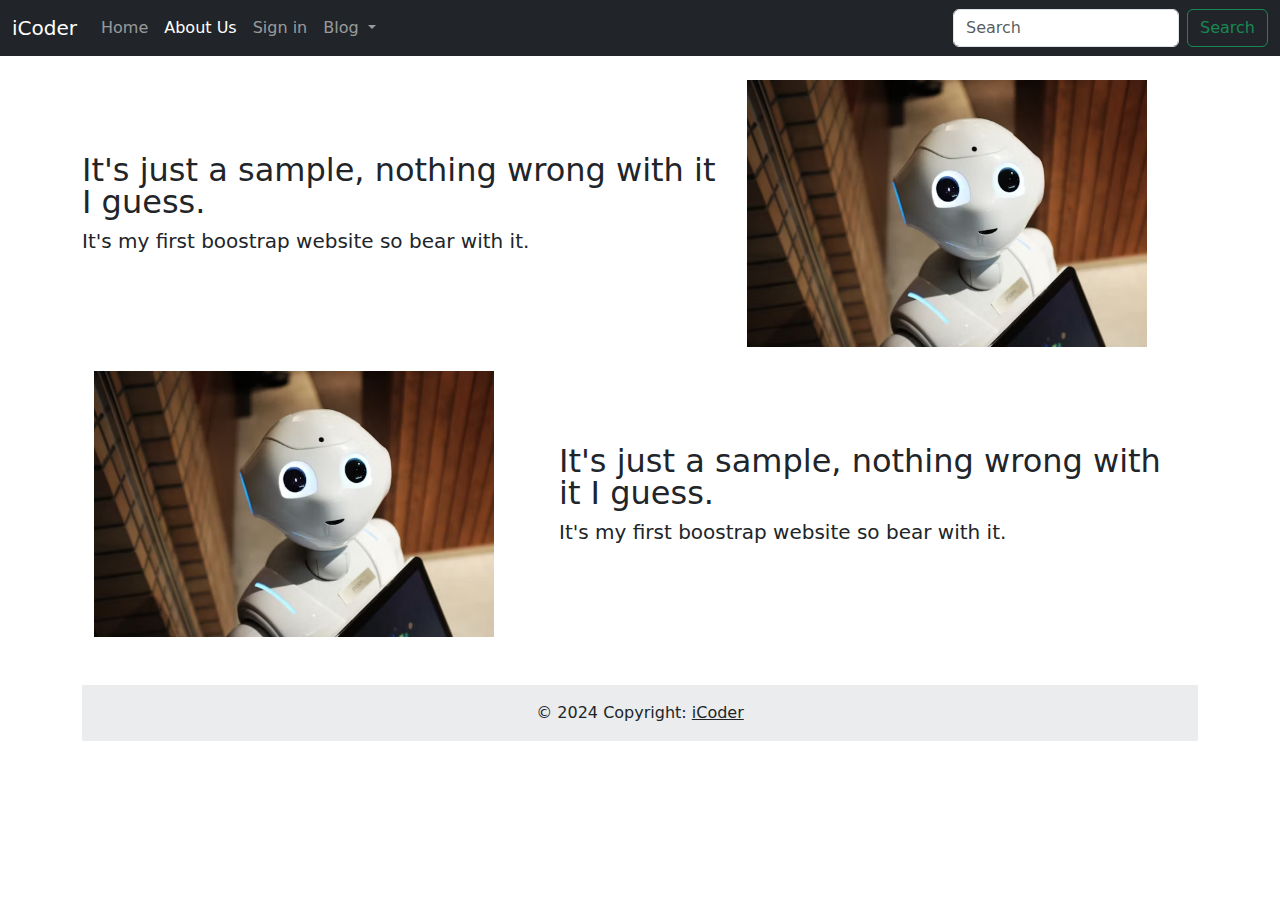
<file: About Us.html>
<!doctype html>
<html lang="en">

<head>
    <meta charset="utf-8">
    <meta name="viewport" content="width=device-width, initial-scale=1">
    <link rel="stylesheet" href="style.css">
    <title>Bootstrap demo</title>
    <link href="https://cdn.jsdelivr.net/npm/bootstrap@5.3.3/dist/css/bootstrap.min.css" rel="stylesheet"
        integrity="sha384-QWTKZyjpPEjISv5WaRU9OFeRpok6YctnYmDr5pNlyT2bRjXh0JMhjY6hW+ALEwIH" crossorigin="anonymous">
</head>

<body>

    <nav class="navbar navbar-expand-lg navbar-dark bg-dark">
        <div class="container-fluid">
            <a class="navbar-brand" href="/index.html">iCoder</a>
            <button class="navbar-toggler" type="button" data-bs-toggle="collapse"
                data-bs-target="#navbarSupportedContent" aria-controls="navbarSupportedContent" aria-expanded="false"
                aria-label="Toggle navigation">
                <span class="navbar-toggler-icon"></span>
            </button>

            <div class="collapse navbar-collapse" id="navbarSupportedContent">
                <ul class="navbar-nav me-auto mb-2 mb-lg-0">
                    <li class="nav-item">
                        <a class="nav-link" aria-current="page" href="/index.html">Home</a>
                    </li>
                    <li class="nav-item actives">
                        <a class="nav-link active" href="/About Us.html">About Us</a>
                    </li>
                    <li class="nav-item">
                        <a class="nav-link" href="/Contact us.html">Sign in</a>
                    </li>
                    <li class="nav-item dropdown">
                        <a class="nav-link dropdown-toggle" href="#" role="button" data-bs-toggle="dropdown"
                            aria-expanded="false">
                            Blog
                        </a>
                        <ul class="dropdown-menu">
                            <li><a class="dropdown-item" href="#">Web development</a></li>
                            <li><a class="dropdown-item" href="#">Blogging</a></li>
                            <li>
                                <hr class="dropdown-divider">
                            </li>
                            <li><a class="dropdown-item" href="#">SEO</a></li>
                        </ul>
                    </li>
                </ul>
                <form class="d-flex" role="search">
                    <input class="form-control me-2" type="search" placeholder="Search" aria-label="Search">
                    <button class="btn btn-outline-success" type="submit">Search</button>
                </form>
            </div>
        </div>
    </nav>
    <div class="container">
        <div class="row featurette d-flex justify-content-center align-items-center my-4">
            <div class="col-md-7">
                <h2 class="featurette-heading fw-normal lh-1">It's just a sample, nothing wrong with it I guess.
                </h2>
                <p class="lead">It's my first boostrap website so bear with it.</p>
            </div>
            <div class="col-md-5">
                <img class="img-fluid" src="robot.avif" alt="" width="400px">
                <title>Placeholder</title>
                <rect width="100%" height="100%" fill="var(--bs-secondary-bg)"></rect><text x="50%" y="50%"
                    fill="var(--bs-secondary-color)" dy=".3em"></text>
                </svg>
            </div>

            <div class="row featurette d-flex justify-content-center align-items-center my-4">
                <div class="col-md-7 order-md-2">
                    <h2 class="featurette-heading fw-normal lh-1">It's just a sample, nothing wrong with it I guess.
                    </h2>
                    <p class="lead">It's my first boostrap website so bear with it.</p>
                </div>
                <div class="col-md-5">
                    <img class="img-fluid" src="robot.avif" alt="" width="400px">
                    <title>Placeholder</title>
                    <rect width="100%" height="100%" fill="var(--bs-secondary-bg)"></rect><text x="50%" y="50%"
                        fill="var(--bs-secondary-color)" dy=".3em"></text>
                    </svg>
                </div>
            </div>


        </div>
        

        <footer class="bg-body-tertiary text-center text-lg-start my-4">
            <div class="text-center p-3" style="background-color: rgba(0, 0, 0, 0.05);">
                © 2024 Copyright:
                <a class="text-body" href="index.html">iCoder</a>
            </div>
            <!-- Copyright -->
        </footer>

        <script src="https://cdn.jsdelivr.net/npm/bootstrap@5.3.3/dist/js/bootstrap.bundle.min.js"
            integrity="sha384-YvpcrYf0tY3lHB60NNkmXc5s9fDVZLESaAA55NDzOxhy9GkcIdslK1eN7N6jIeHz"
            crossorigin="anonymous"></script>
</body>

</html>
</file>
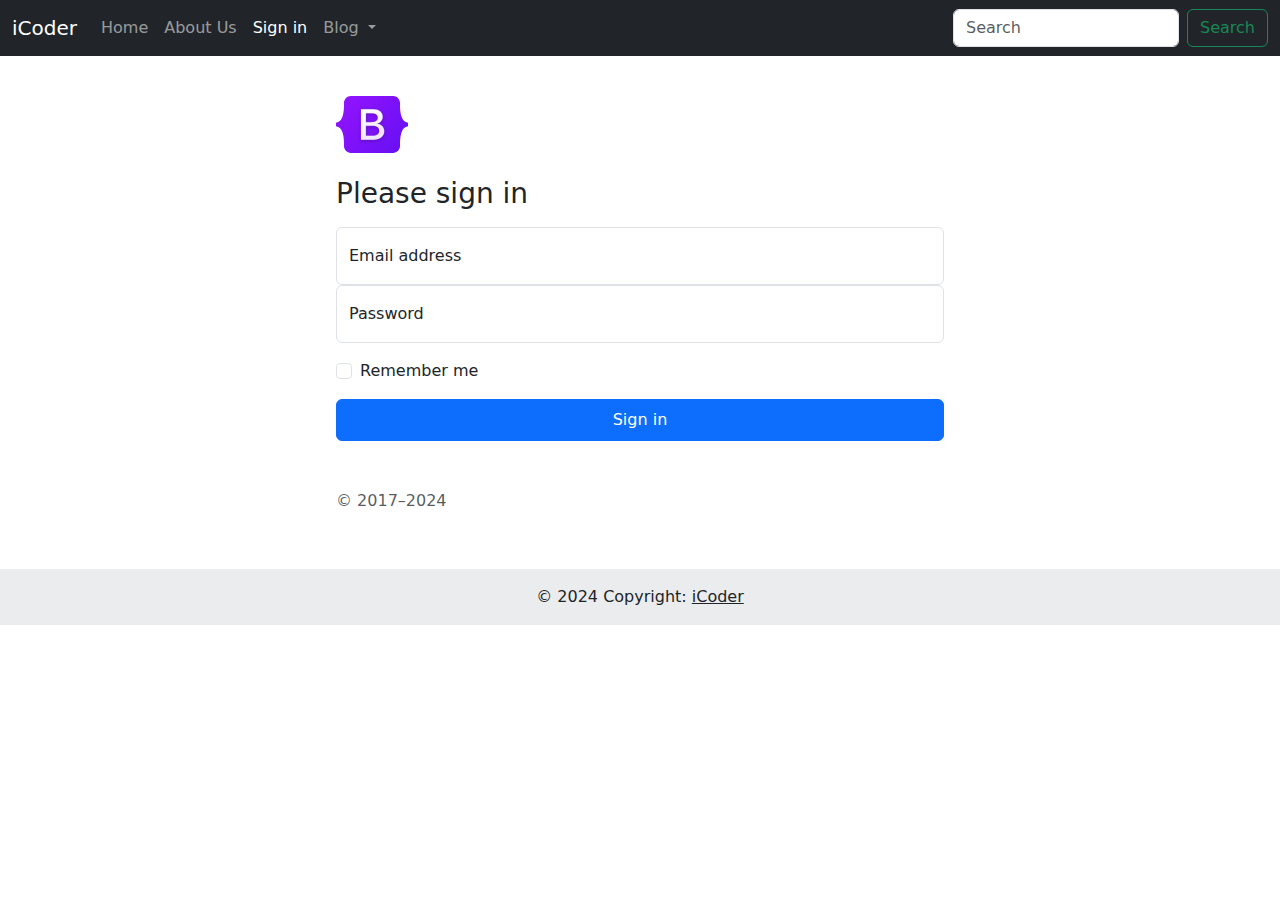
<file: Contact us.html>
<!doctype html>
<html lang="en">

<head>
    <meta charset="utf-8">
    <meta name="viewport" content="width=device-width, initial-scale=1">
    <link rel="stylesheet" href="style.css">
    <title>Bootstrap demo</title>
    <link href="https://cdn.jsdelivr.net/npm/bootstrap@5.3.3/dist/css/bootstrap.min.css" rel="stylesheet"
        integrity="sha384-QWTKZyjpPEjISv5WaRU9OFeRpok6YctnYmDr5pNlyT2bRjXh0JMhjY6hW+ALEwIH" crossorigin="anonymous">
</head>

<body>

    <nav class="navbar navbar-expand-lg navbar-dark bg-dark">
        <div class="container-fluid">
            <a class="navbar-brand" href="/index.html">iCoder</a>
            <button class="navbar-toggler" type="button" data-bs-toggle="collapse"
                data-bs-target="#navbarSupportedContent" aria-controls="navbarSupportedContent" aria-expanded="false"
                aria-label="Toggle navigation">
                <span class="navbar-toggler-icon"></span>
            </button>

            <div class="collapse navbar-collapse" id="navbarSupportedContent">
                <ul class="navbar-nav me-auto mb-2 mb-lg-0">
                    <li class="nav-item">
                        <a class="nav-link" aria-current="page" href="/index.html">Home</a>
                    </li>
                    <li class="nav-item">
                        <a class="nav-link" href="/About Us.html">About Us</a>
                    </li>
                    <li class="nav-item">
                        <a class="nav-link active" href="/Contact us.html">Sign in</a>
                    </li>
                    <li class="nav-item dropdown">
                        <a class="nav-link dropdown-toggle" href="#" role="button" data-bs-toggle="dropdown"
                            aria-expanded="false">
                            Blog
                        </a>
                        <ul class="dropdown-menu">
                            <li><a class="dropdown-item" href="#">Web development</a></li>
                            <li><a class="dropdown-item" href="#">Blogging</a></li>
                            <li>
                                <hr class="dropdown-divider">
                            </li>
                            <li><a class="dropdown-item" href="#">SEO</a></li>
                        </ul>
                    </li>
                </ul>
                <form class="d-flex" role="search">
                    <input class="form-control me-2" type="search" placeholder="Search" aria-label="Search">
                    <button class="btn btn-outline-success" type="submit">Search</button>
                </form>
            </div>
        </div>
    </nav>
    <div class="container my-4 p-3 w-50">
        <main class="form-signin w-100 m-auto">
            <form>
                <img class="mb-4" src="bootstrap-logo.svg" alt="" width="72" height="57">
                <h1 class="h3 mb-3 fw-normal">Please sign in</h1>

                <div class="form-floating">
                    <input type="email" class="form-control" id="floatingInput" placeholder="name@example.com">
                    <label for="floatingInput">Email address</label>
                </div>
                <div class="form-floating">
                    <input type="password" class="form-control" id="floatingPassword" placeholder="Password">
                    <label for="floatingPassword">Password</label>
                </div>

                <div class="form-check text-start my-3">
                    <input class="form-check-input" type="checkbox" value="remember-me" id="flexCheckDefault">
                    <label class="form-check-label" for="flexCheckDefault">
                        Remember me
                    </label>
                </div>
                <button class="btn btn-primary w-100 py-2" type="submit">Sign in</button>
                <p class="mt-5 mb-3 text-body-secondary">© 2017–2024</p>
            </form>
        </main>
    </div>

    <footer class="bg-body-tertiary text-center text-lg-start my-4">
        <div class="text-center p-3" style="background-color: rgba(0, 0, 0, 0.05);">
            © 2024 Copyright:
            <a class="text-body" href="index.html">iCoder</a>
        </div>
        <!-- Copyright -->
    </footer>


    <script src="https://cdn.jsdelivr.net/npm/bootstrap@5.3.3/dist/js/bootstrap.bundle.min.js"
        integrity="sha384-YvpcrYf0tY3lHB60NNkmXc5s9fDVZLESaAA55NDzOxhy9GkcIdslK1eN7N6jIeHz"
        crossorigin="anonymous"></script>
</body>

</html>
</file>
<file: style.css>
body {
    font-family: Poppins-Regular, sans-serif;
    background-color: #f2f2f2;
}
.container-contact1 {
    width: 100%;
    min-height: 100vh;
    display: -webkit-box;
    display: -webkit-flex;
    display: -moz-box;
    display: -ms-flexbox;
    display: flex;
    flex-wrap: wrap;
    justify-content: center;
    align-items: center;
    padding: 15px;
    background: #fff;
}
.contact1-pic {
    width: 316px;
}
.contact1-pic img {
    max-width: 100%;
}
.contact1-form {
    width: 100%;
    max-width: 600px;
    background: #fff;
    border-radius: 10px;
    overflow: hidden;
    padding: 72px 55px 90px 55px;
    box-shadow: 0 5px 20px 0px rgba(0, 0, 0, 0.1);
}
.contact1-form-title {
    display: block;
    font-family: Poppins-Bold;
    font-size: 39px;
    color: #333333;
    line-height: 1.2;
    text-align: center;
}
.wrap-input1 {
    width: 100%;
    position: relative;
    border-bottom: 2px solid #d9d9d9;
    margin-bottom: 37px;
}
.input1 {
    font-family: Poppins-Regular;
    font-size: 18px;
    color: #333333;
    line-height: 1.2;
    display: block;
    width: 100%;
    height: 50px;
    background: transparent;
    padding: 0 5px;
}
.contact1-form-btn {
    display: flex;
    justify-content: center;
    align-items: center;
    padding: 20px;
    background-color: #57b846;
    border-radius: 25px;
    color: white;
    cursor: pointer;
}
</file>
